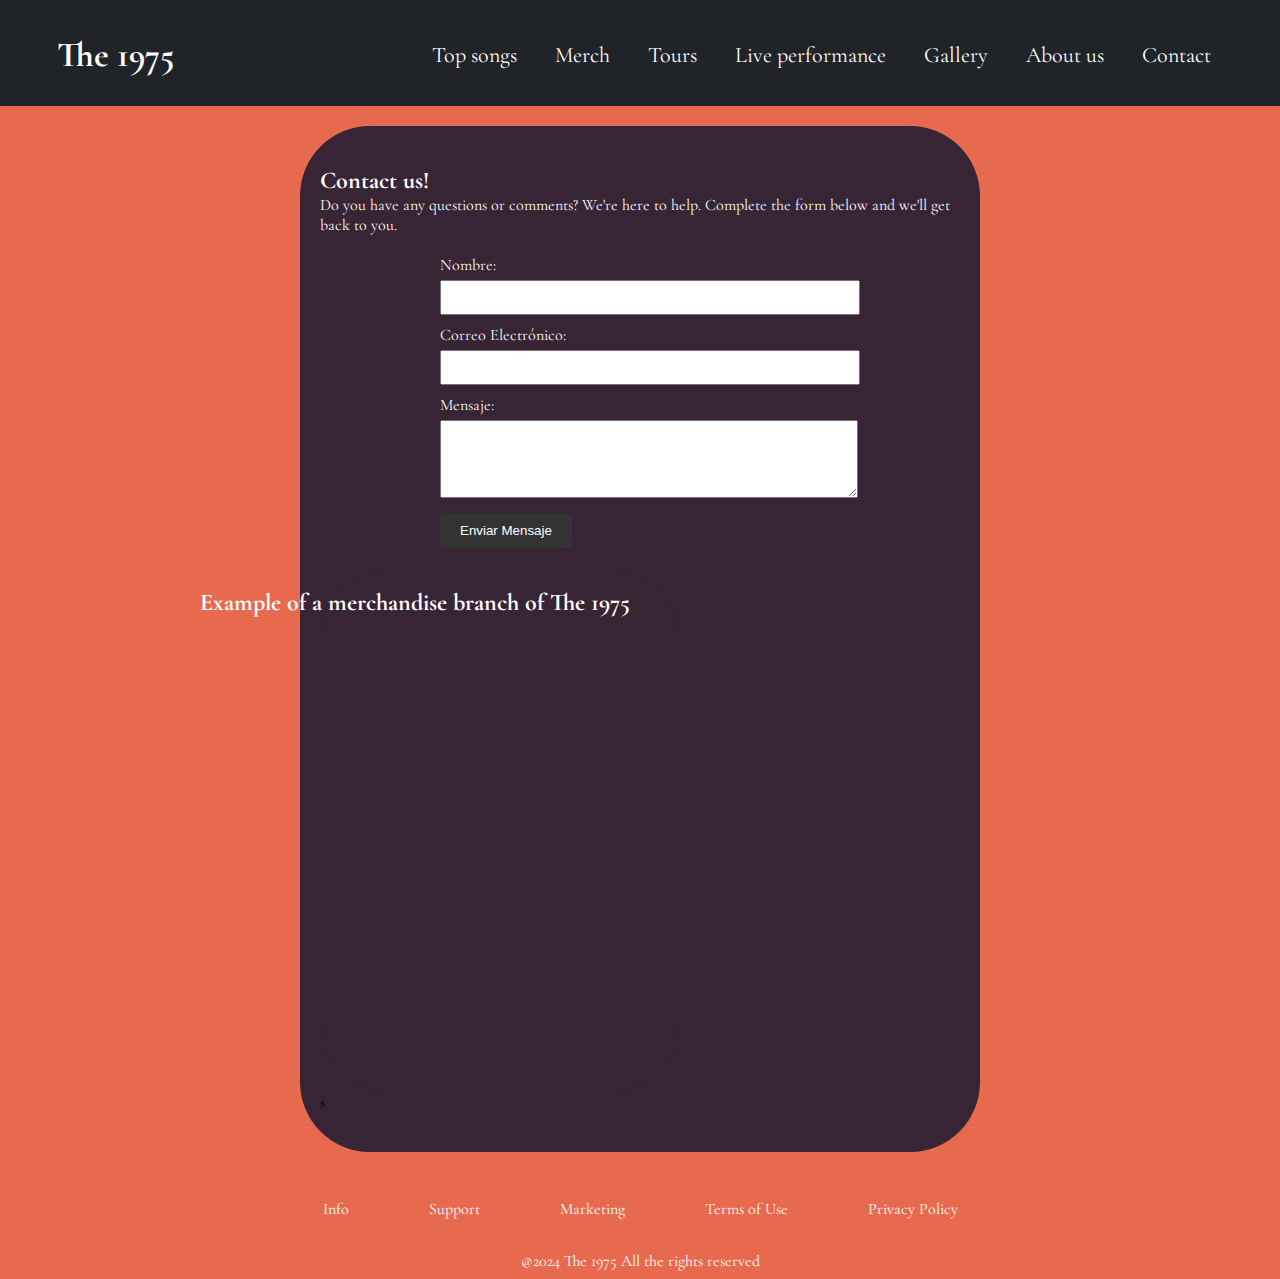
<file: src/main/resources/static/contact.html>
<!DOCTYPE html>

<html>
    <head>
        <title>The 1975</title>
        <meta charset="UTF-8">
        <meta name="viewport" content="width=device-width, initial-scale=1.0">
        <link href="css/menu.css" rel="stylesheet" type="text/css"/>
        <link href="css/contact.css" rel="stylesheet" type="text/css"/>
        <!-- Fonts importadas desde google fonts -->
        <link rel="preconnect" href="https://fonts.googleapis.com">
        <link rel="preconnect" href="https://fonts.gstatic.com" crossorigin>
        <link href="https://fonts.googleapis.com/css2?family=Cormorant+Garamond:ital,wght@0,300;0,400;1,300&family=Honk&display=swap" rel="stylesheet">

    </head>
    <body>
        <header class="header">
            <nav class="nav">
                <ul class="nav-menu">
                    <li class="nav-menu-item"><a href="index.html" class="logo nav-link">The 1975</a></li>
                    <li class="nav-menu-item"><a class="nav-menu-link nav-link" href="topSongs.html">Top songs</a></li>
                    <li class="nav-menu-item"><a class="nav-menu-link nav-link" href="merch.html">Merch</a></li>
                    <li class="nav-menu-item"><a class="nav-menu-link nav-link" href="tours.html">Tours</a></li>
                    <li class="nav-menu-item"><a class="nav-menu-link nav-link" href="livePerfomance.html">Live performance</a></li>
                    <li class="nav-menu-item"><a class="nav-menu-link nav-link" href="gallery.html">Gallery</a> </li>
                    <li class="nav-menu-item"><a class="nav-menu-link nav-link" href="aboutUs.html">About us</a> </li>
                    <li class="nav-menu-item"><a class="nav-menu-link nav-link" href="contact.html">Contact</a> </li>
                </ul>
            </nav>
        </header>


        <br/>

        <div class="container">
            <article>

                <div class="">
                    <section class="main-content">
                        <h2 class="p">Contact us!</h2>
                        <p class="p">Do you have any questions or comments? We're here to help. Complete the form below and we'll get back to you.</p>

                        <form action="#" method="post" class="contact-form">
                            <label style="color: white" for="name">Nombre:</label>
                            <input type="text" id="name" name="name" required>

                            <label style="color: white" for="email">Correo Electrónico:</label>
                            <input type="email" id="email" name="email" required>

                            <label style="color: white" for="message">Mensaje:</label>
                            <textarea id="message" name="message" rows="4" required></textarea>

                            <button type="submit">Enviar Mensaje</button>
                        </form>
                        
                         <div >
                <article>
                    <header>
                        <h2 style="align-items: center; color: white; justify-content: center;">Example of a merchandise branch of The 1975</h2> 
                        <iframe src="https://www.google.com/maps/embed?pb=!1m18!1m12!1m3!1d15720.117361307779!2d-84.15125594050889!3d9.931514428965022!2m3!1f0!2f0!3f0!3m2!1i1024!2i768!4f13.1!3m3!1m2!1s0x8fa0fb698e1ba15b%3A0x781267d196d66afc!2sMultiplaza%20Escaz%C3%BA!5e0!3m2!1ses-419!2scr!4v1707154644278!5m2!1ses-419!2scr" width="600" height="450" style="border:0;" allowfullscreen="" loading="lazy" referrerpolicy="no-referrer-when-downgrade"></iframe>
                    </header>
                </article>s
            </div>
                    </section>
                </div>

            </article>
    </body>
    <footer>
        <ul class="other-links">
            <li class="footer-list-links"><a href="index.html">Info</a></li>
            <li class="footer-list-links"><a href="index.html">Support</a></li>
            <li class="footer-list-links"><a href="index.html">Marketing</a></li>
            <li class="footer-list-links"><a href="index.html">Terms of Use</a></li>
            <li class="footer-list-links"><a href="index.html">Privacy Policy</a></li>
        </ul>
        @2024 The 1975 All the rights reserved
    </footer>
</html>
</file>
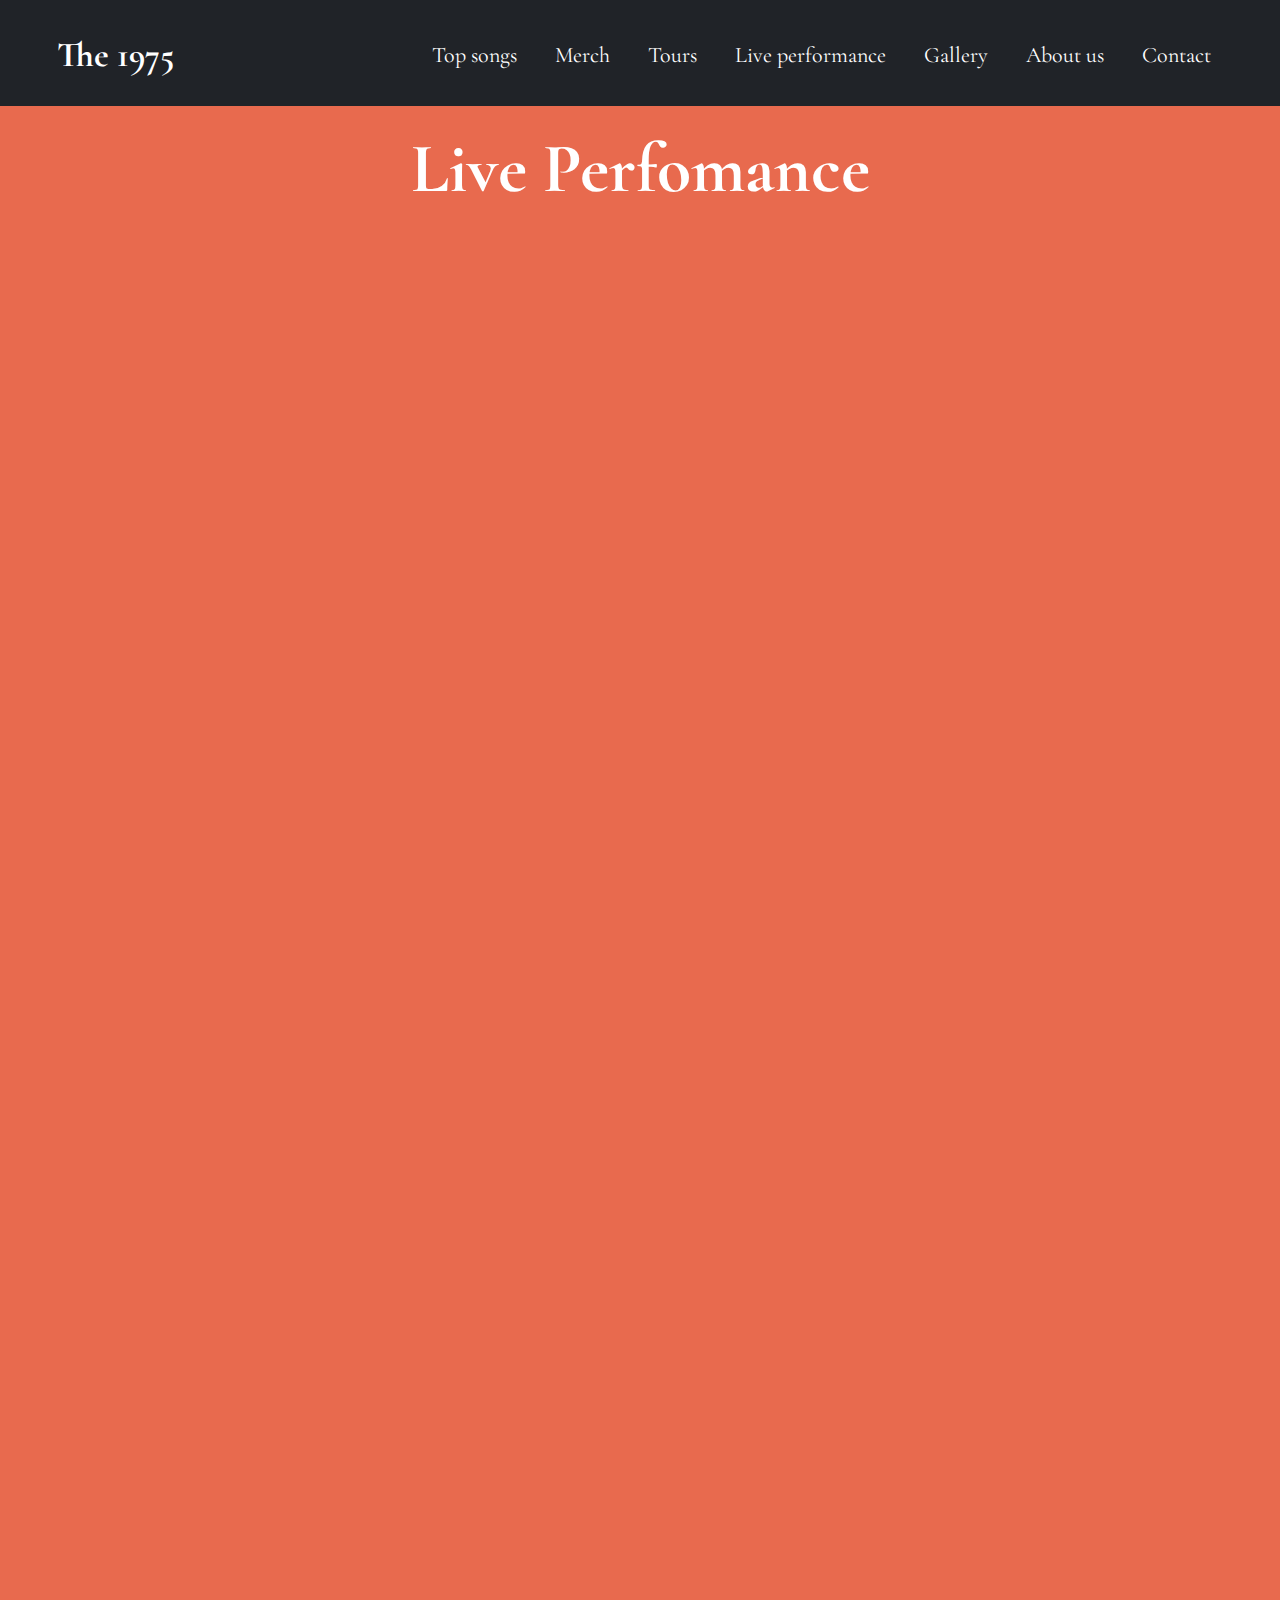
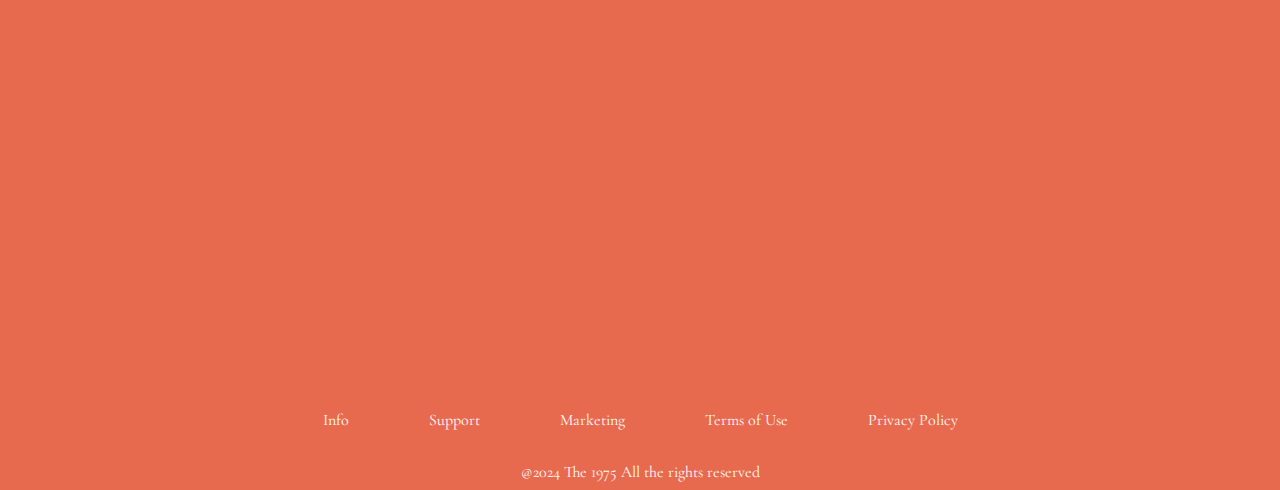
<file: src/main/resources/static/livePerfomance.html>
<!DOCTYPE html>

<html>
    <head>
        <title>The 1975</title>
        <meta charset="UTF-8">
        <meta name="viewport" content="width=device-width, initial-scale=1.0">
        <link href="css/menu.css" rel="stylesheet" type="text/css"/>
        <link href="css/livePerfomance.css" rel="stylesheet" type="text/css"/>
        <!-- Fonts importadas desde google fonts -->
        <link rel="preconnect" href="https://fonts.googleapis.com">
        <link rel="preconnect" href="https://fonts.gstatic.com" crossorigin>
        <link href="https://fonts.googleapis.com/css2?family=Cormorant+Garamond:ital,wght@0,300;0,400;1,300&family=Honk&display=swap" rel="stylesheet">

    </head>
    <body>
        <header class="header">
            <nav class="nav">
                <ul class="nav-menu">
                    <li class="nav-menu-item"><a href="index.html" class="logo nav-link">The 1975</a></li>
                    <li class="nav-menu-item"><a class="nav-menu-link nav-link" href="topSongs.html">Top songs</a></li>
                    <li class="nav-menu-item"><a class="nav-menu-link nav-link" href="merch.html">Merch</a></li>
                    <li class="nav-menu-item"><a class="nav-menu-link nav-link" href="tours.html">Tours</a></li>
                    <li class="nav-menu-item"><a class="nav-menu-link nav-link" href="livePerfomance.html">Live performance</a></li>
                    <li class="nav-menu-item"><a class="nav-menu-link nav-link" href="gallery.html">Gallery</a> </li>
                    <li class="nav-menu-item"><a class="nav-menu-link nav-link" href="aboutUs.html">About us</a> </li>
                    <li class="nav-menu-item"><a class="nav-menu-link nav-link" href="contact.html">Contact</a> </li>
                </ul>
            </nav>
        </header>
        <h1 class="videos-title">Live Perfomance</h1>
        <div class="videos">
            <iframe width="560" height="315" src="https://www.youtube.com/embed/5kiY87XLahk?si=ZzP-H9jL2p2xLNqQ" title="YouTube video player" frameborder="0" allow="accelerometer; autoplay; clipboard-write; encrypted-media; gyroscope; picture-in-picture; web-share" allowfullscreen></iframe>
            <iframe width="560" height="315" src="https://www.youtube.com/embed/V8N1J3-6QNg?si=FNnKv5YxmZ6Uz89z" title="YouTube video player" frameborder="0" allow="accelerometer; autoplay; clipboard-write; encrypted-media; gyroscope; picture-in-picture; web-share" allowfullscreen></iframe>
            <iframe width="560" height="315" src="https://www.youtube.com/embed/epjQAHfTXfo?si=4B2dz6pX1_qZSNy_" title="YouTube video player" frameborder="0" allow="accelerometer; autoplay; clipboard-write; encrypted-media; gyroscope; picture-in-picture; web-share" allowfullscreen></iframe>
            <iframe width="560" height="315" src="https://www.youtube.com/embed/D2Tjr9ux8Wk?si=O5kMnJogY1aW66Py" title="YouTube video player" frameborder="0" allow="accelerometer; autoplay; clipboard-write; encrypted-media; gyroscope; picture-in-picture; web-share" allowfullscreen></iframe>
           <iframe width="560" height="315" src="https://www.youtube.com/embed/y07YoSvXH3g?si=YT9Wv4geZbMk75Cr" title="YouTube video player" frameborder="0" allow="accelerometer; autoplay; clipboard-write; encrypted-media; gyroscope; picture-in-picture; web-share" allowfullscreen></iframe>
            <iframe width="560" height="315" src="https://www.youtube.com/embed/Ge_Y-ep_FSY?si=KRp-N_7EHhBul_be" title="YouTube video player" frameborder="0" allow="accelerometer; autoplay; clipboard-write; encrypted-media; gyroscope; picture-in-picture; web-share" allowfullscreen></iframe>
            <iframe width="560" height="315" src="https://www.youtube.com/embed/28Lj4qt3lCc?si=xp1LKIqw5Y8yx-tg" title="YouTube video player" frameborder="0" allow="accelerometer; autoplay; clipboard-write; encrypted-media; gyroscope; picture-in-picture; web-share" allowfullscreen></iframe>
            <iframe width="560" height="315" src="https://www.youtube.com/embed/qu2QXKDNoWs?si=vY2Ya15PhcsqwUvv" title="YouTube video player" frameborder="0" allow="accelerometer; autoplay; clipboard-write; encrypted-media; gyroscope; picture-in-picture; web-share" allowfullscreen></iframe>
            <iframe width="560" height="315" src="https://www.youtube.com/embed/yf5lwkOnYFk?si=PawfwmTsB_0clpPr" title="YouTube video player" frameborder="0" allow="accelerometer; autoplay; clipboard-write; encrypted-media; gyroscope; picture-in-picture; web-share" allowfullscreen></iframe>
        </div>
    </body>
    <footer>
        <ul class="other-links">
            <li class="footer-list-links"><a href="index.html">Info</a></li>
            <li class="footer-list-links"><a href="index.html">Support</a></li>
            <li class="footer-list-links"><a href="index.html">Marketing</a></li>
            <li class="footer-list-links"><a href="index.html">Terms of Use</a></li>
            <li class="footer-list-links"><a href="index.html">Privacy Policy</a></li>
        </ul>
        @2024 The 1975 All the rights reserved
    </footer>
</html>
</file>
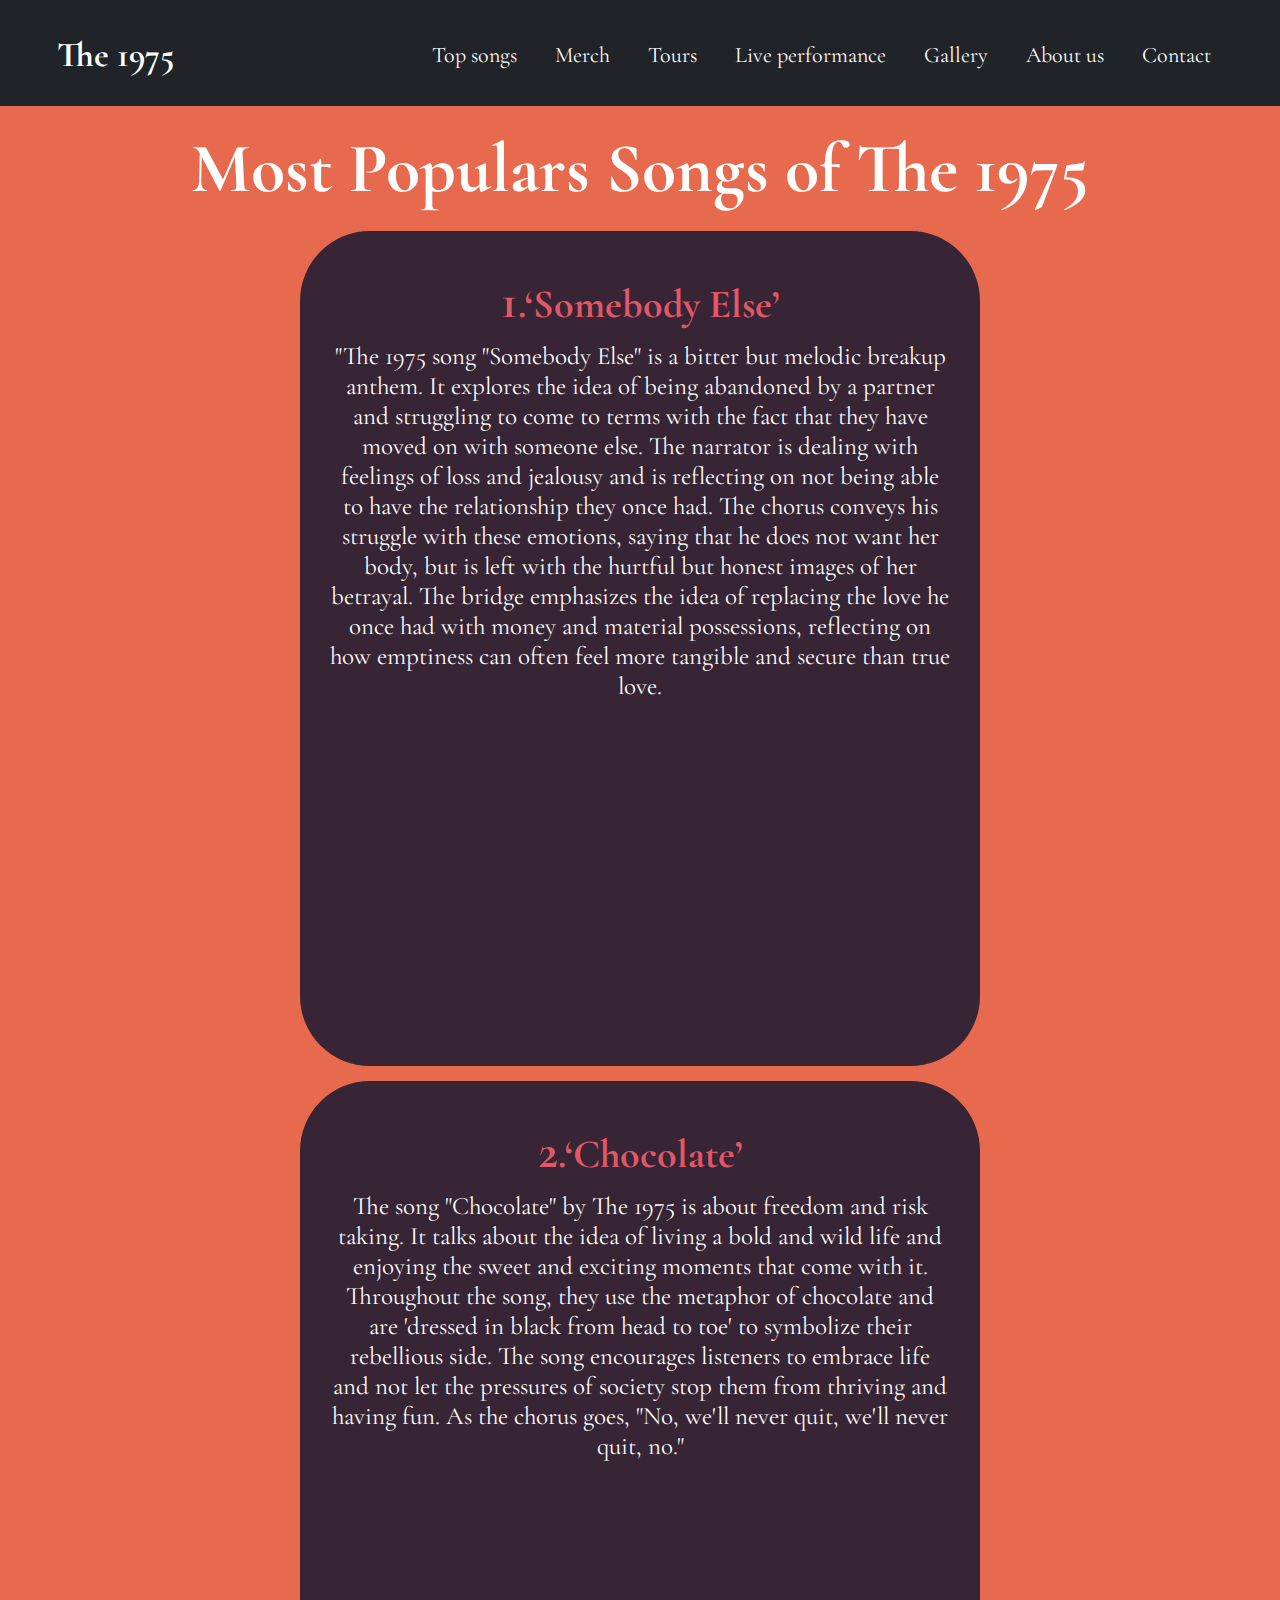
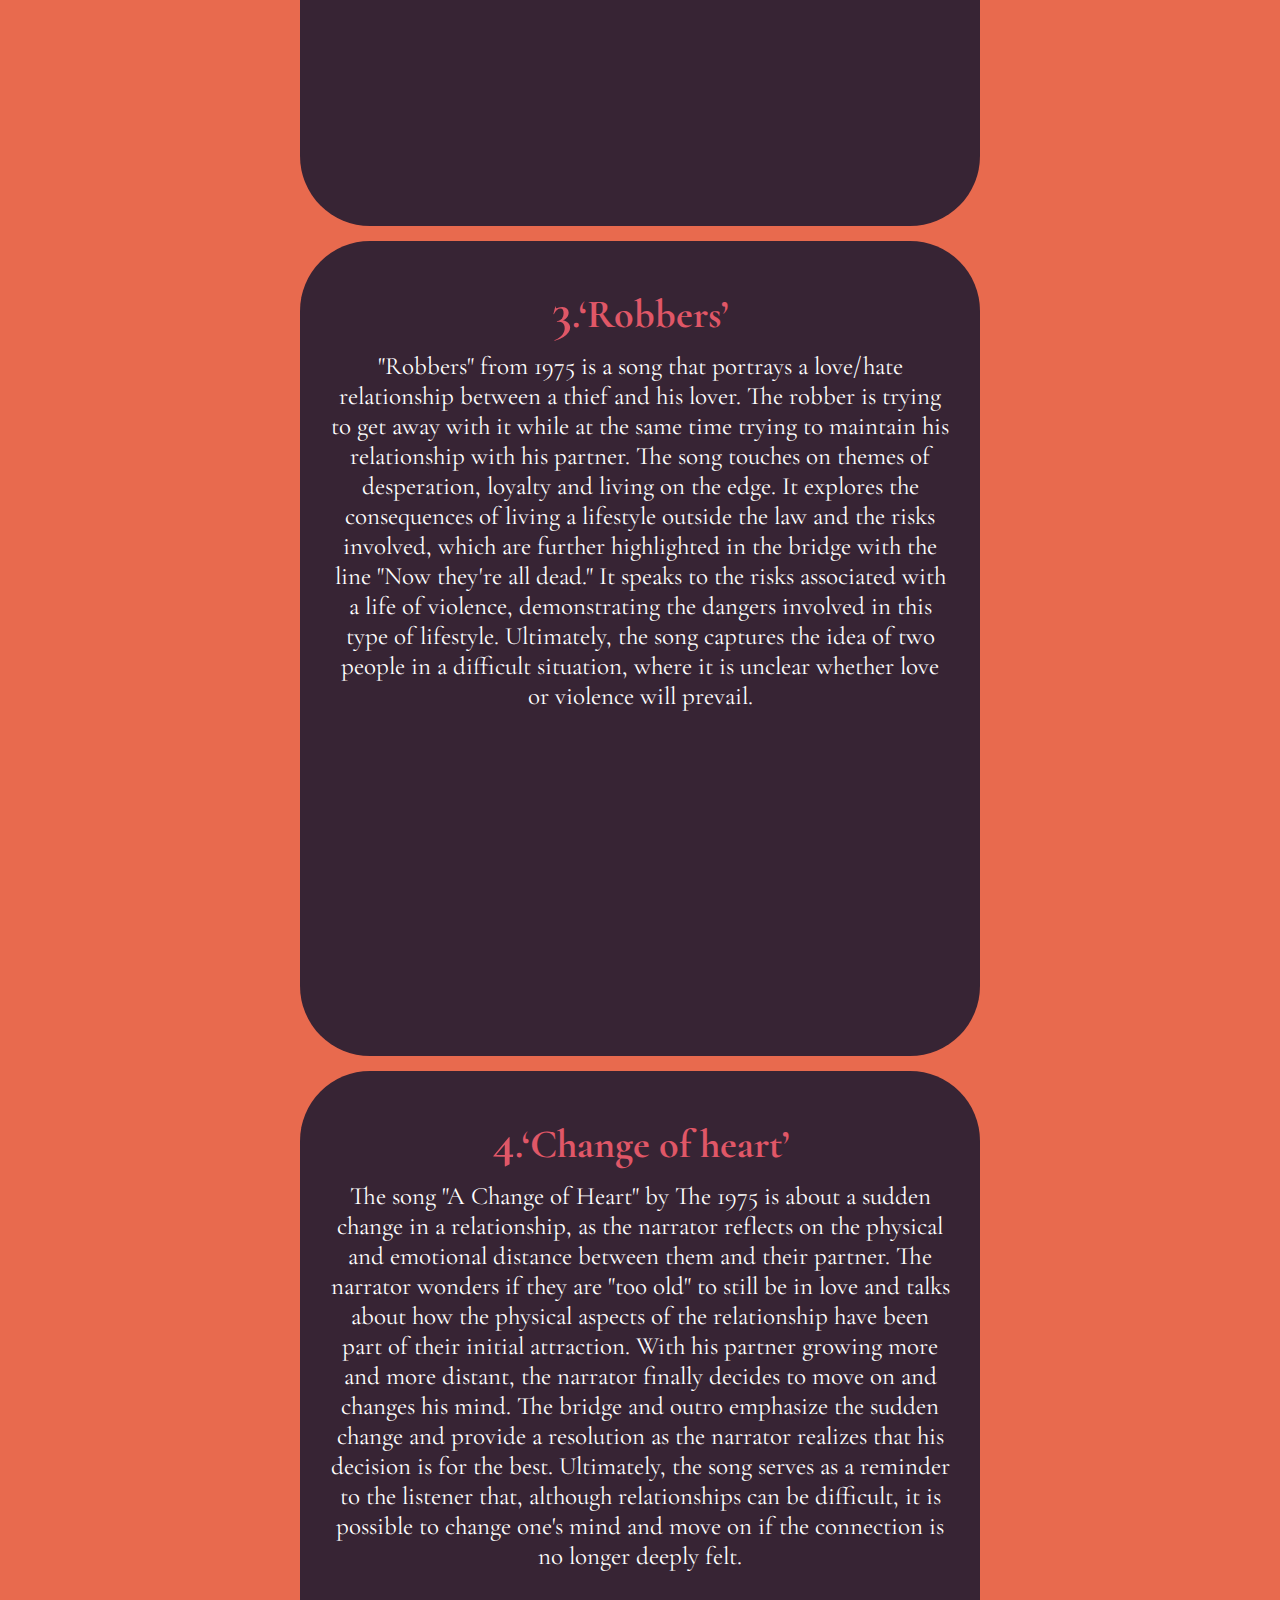
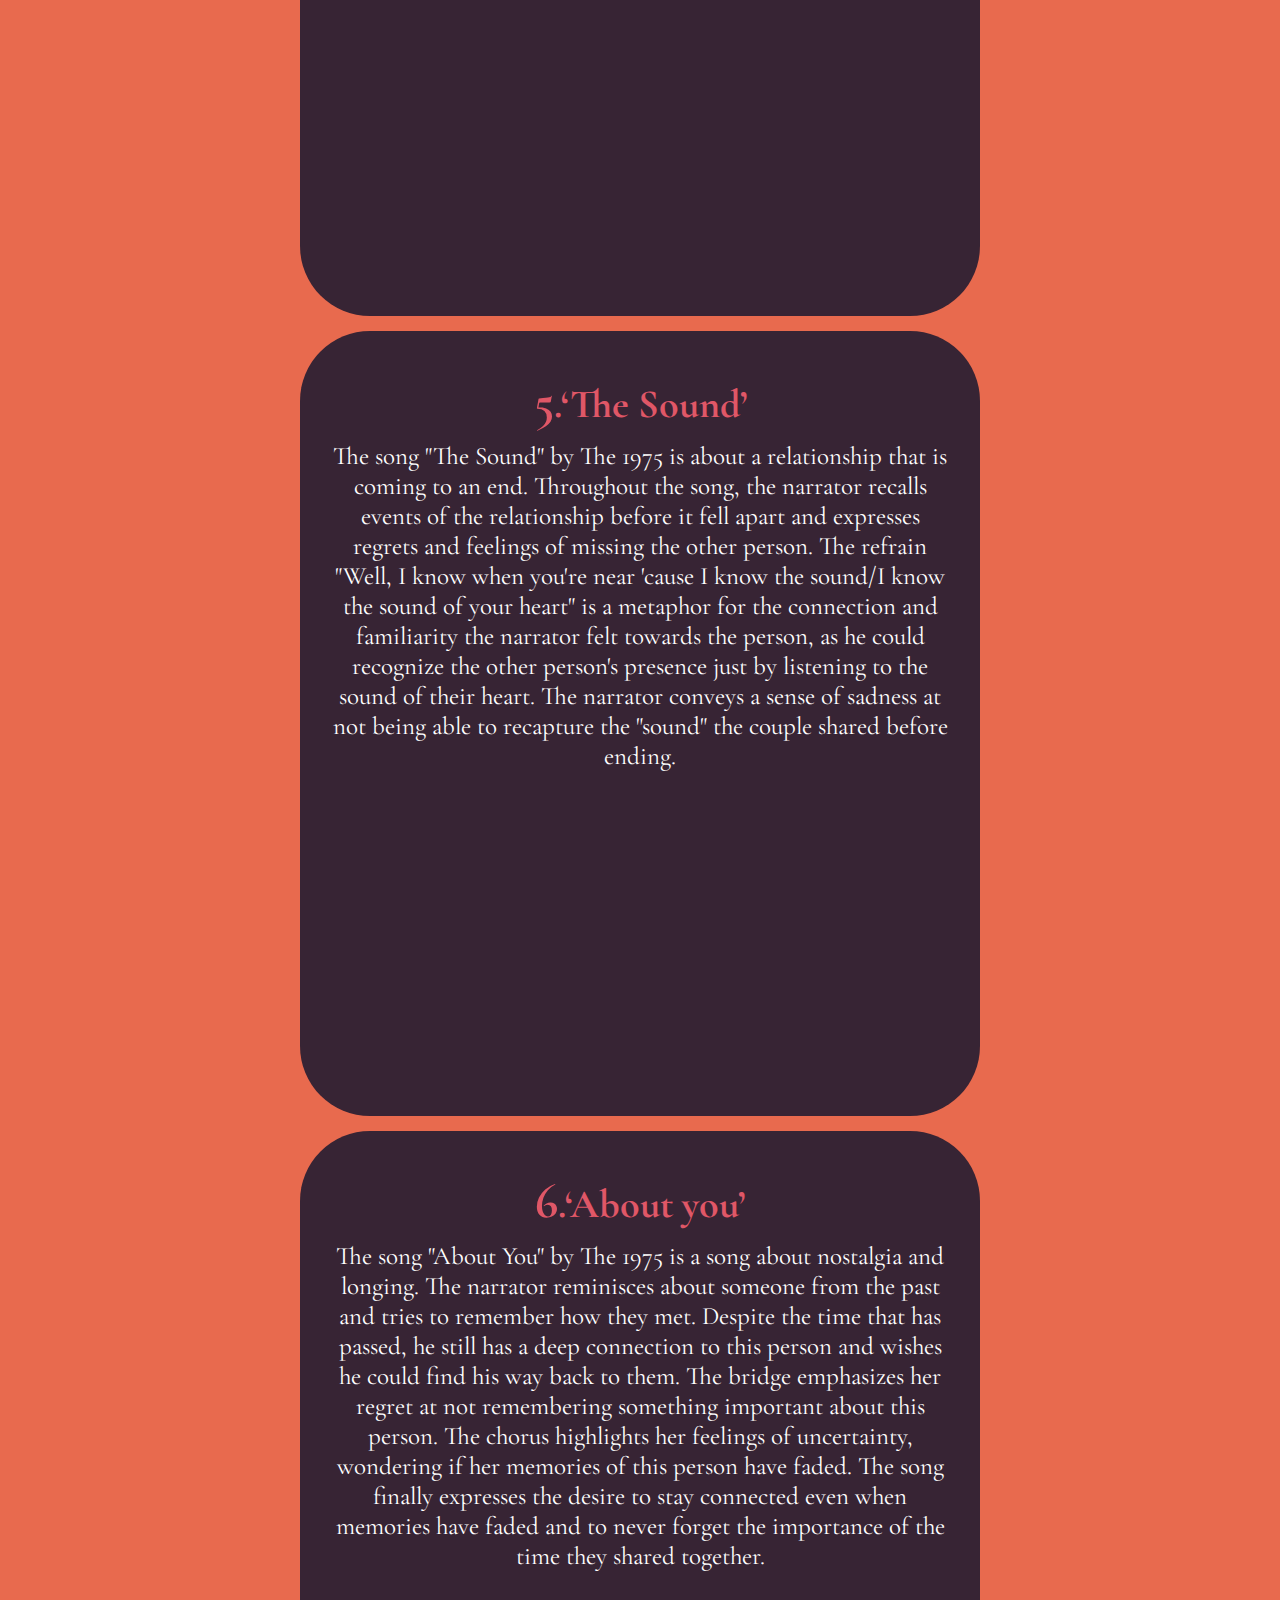
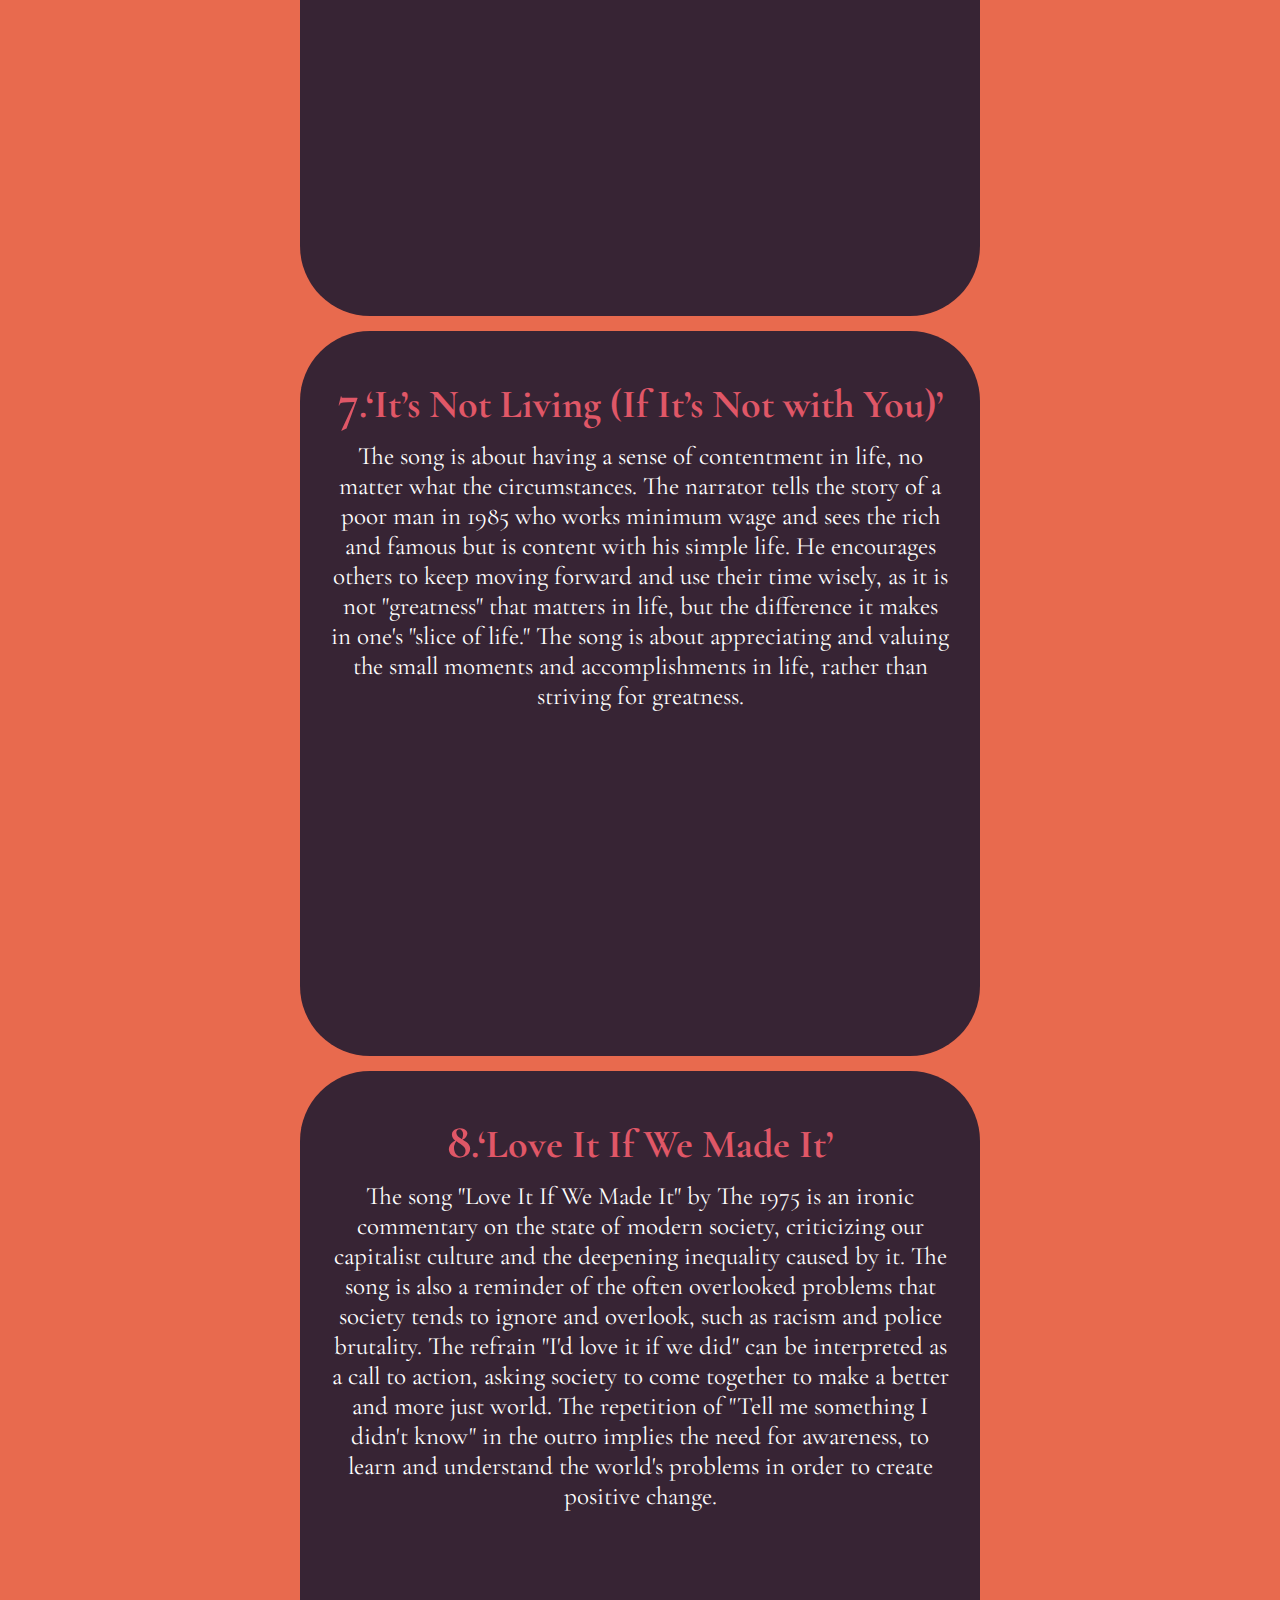
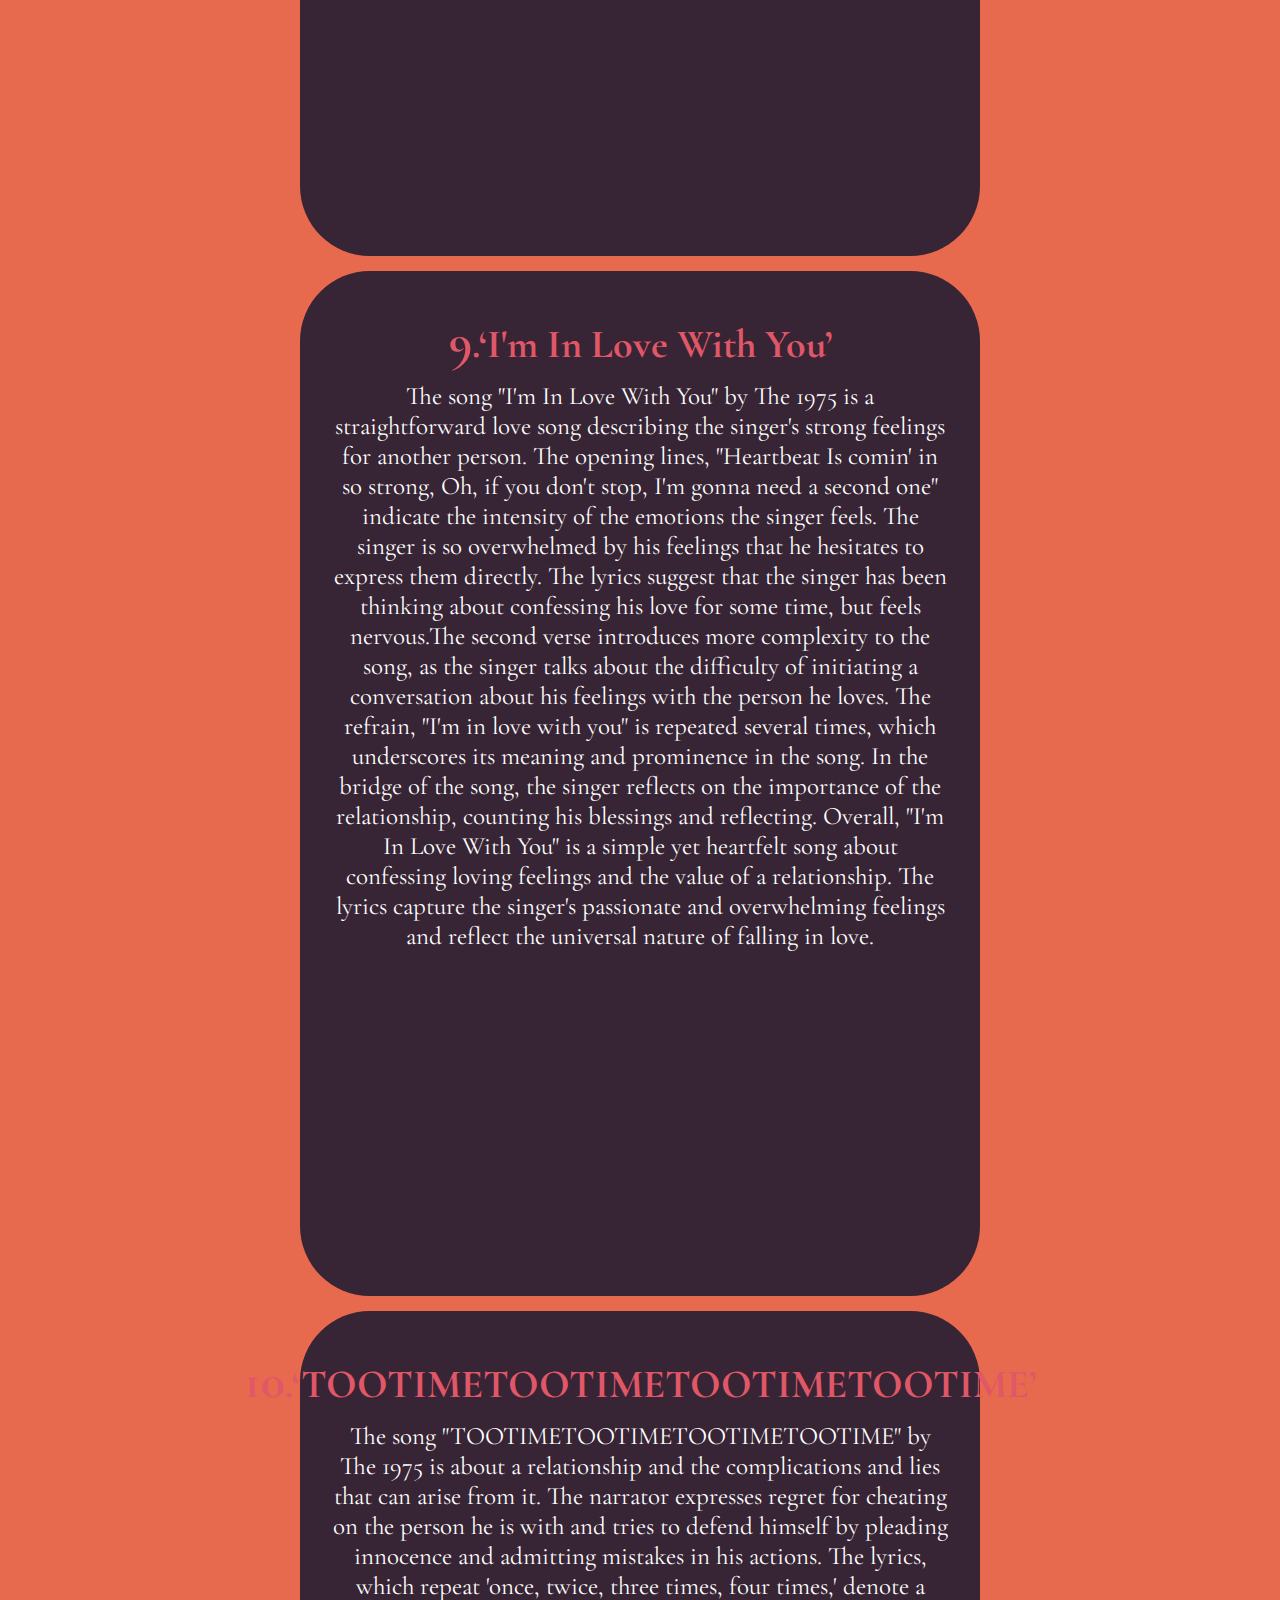
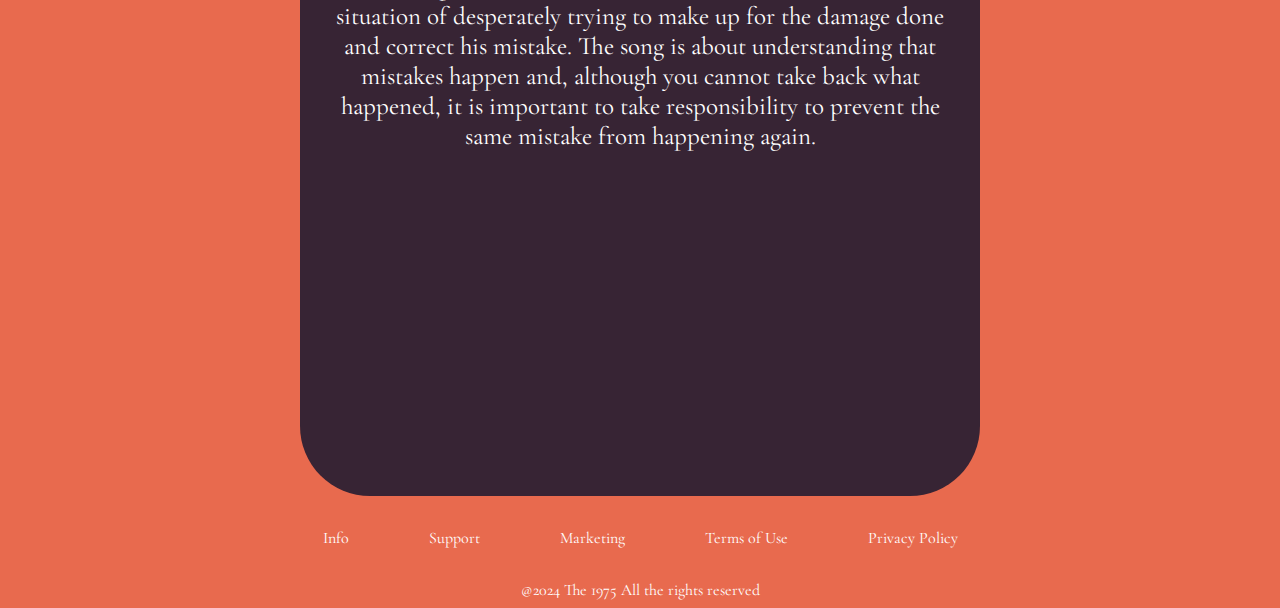
<file: src/main/resources/static/topSongs.html>
<!DOCTYPE html>

<html>
    <head>
        <title>The 1975</title>
        <meta charset="UTF-8">
        <meta name="viewport" content="width=device-width, initial-scale=1.0">
        <link href="css/menu.css" rel="stylesheet" type="text/css"/>
        <link href="css/topSongs.css" rel="stylesheet" type="text/css"/>
        <!-- Fonts importadas desde google fonts -->
        <link rel="preconnect" href="https://fonts.googleapis.com">
        <link rel="preconnect" href="https://fonts.gstatic.com" crossorigin>
        <link href="https://fonts.googleapis.com/css2?family=Cormorant+Garamond:ital,wght@0,300;0,400;1,300&family=Honk&display=swap" rel="stylesheet">

    </head>
    <body>
        <header class="header">
            <nav class="nav">
                <ul class="nav-menu">
                    <li class="nav-menu-item"><a href="index.html" class="logo nav-link">The 1975</a></li>
                    <li class="nav-menu-item"><a class="nav-menu-link nav-link" href="topSongs.html">Top songs</a></li>
                    <li class="nav-menu-item"><a class="nav-menu-link nav-link" href="merch.html">Merch</a></li>
                    <li class="nav-menu-item"><a class="nav-menu-link nav-link" href="tours.html">Tours</a></li>
                    <li class="nav-menu-item"><a class="nav-menu-link nav-link" href="livePerfomance.html">Live performance</a></li>
                    <li class="nav-menu-item"><a class="nav-menu-link nav-link" href="gallery.html">Gallery</a> </li>
                    <li class="nav-menu-item"><a class="nav-menu-link nav-link" href="aboutUs.html">About us</a> </li>
                    <li class="nav-menu-item"><a class="nav-menu-link nav-link" href="contact.html">Contact</a> </li>
                </ul>
            </nav>
        </header>


        <h1 class="title">Most Populars Songs of The 1975</h1> 
        <br/>

        <div class="container">
            <article>
                <h3 class="title-songs"><span id="numbers">1</span>.‘Somebody Else’</h3> 
                <div class="text-videos">
                    <p>"The 1975 song "Somebody Else" is a bitter but melodic breakup anthem. It explores the idea of being abandoned by a partner and struggling to come to terms with the fact that they have moved on with someone else. The narrator is dealing with feelings of loss and jealousy and is reflecting on not being able to have the relationship they once had. The chorus conveys his struggle with these emotions, saying that he does not want her body, but is left with the hurtful but honest images of her betrayal. The bridge emphasizes the idea of replacing the love he once had with money and material possessions, reflecting on how emptiness can often feel more tangible and secure than true love.</p>
                </div>
                <iframe class="videos" <iframe width="560" height="315" src="https://www.youtube.com/embed/Bimd2nZirT4?si=Lm1FXmXz8LItBZHB" title="YouTube video player" frameborder="0" allow="accelerometer; autoplay; clipboard-write; encrypted-media; gyroscope; picture-in-picture; web-share" allowfullscreen></iframe>
            </article>
            <article>
                <h3 class="title-songs"><span id="numbers">2</span>.‘Chocolate’</h3> 
                <div class="text-videos">
                    <p>The song "Chocolate" by The 1975 is about freedom and risk taking. It talks about the idea of living a bold and wild life and enjoying the sweet and exciting moments that come with it. Throughout the song, they use the metaphor of chocolate and are 'dressed in black from head to toe' to symbolize their rebellious side. The song encourages listeners to embrace life and not let the pressures of society stop them from thriving and having fun. As the chorus goes, "No, we'll never quit, we'll never quit, no."</p>
                </div>
                <iframe class="videos" width="560" height="315" src="https://www.youtube.com/embed/CHk5SWVO4p8?si=ldjEUPRf0AhcFdlk" title="YouTube video player" frameborder="0" allow="accelerometer; autoplay; clipboard-write; encrypted-media; gyroscope; picture-in-picture; web-share" allowfullscreen></iframe>
            </article>
            <article>
                <h3 class="title-songs"><span id="numbers">3</span>.‘Robbers’</h3> 
                <div class="text-videos">
                    <p>"Robbers" from 1975 is a song that portrays a love/hate relationship between a thief and his lover. The robber is trying to get away with it while at the same time trying to maintain his relationship with his partner. The song touches on themes of desperation, loyalty and living on the edge. It explores the consequences of living a lifestyle outside the law and the risks involved, which are further highlighted in the bridge with the line "Now they're all dead." It speaks to the risks associated with a life of violence, demonstrating the dangers involved in this type of lifestyle. Ultimately, the song captures the idea of two people in a difficult situation, where it is unclear whether love or violence will prevail.</p>
                </div>
                <iframe width="560" height="315" src="https://www.youtube.com/embed/Iyy3YOpxL2k?si=j5AVuzOZZa98UOyM" title="YouTube video player" frameborder="0" allow="accelerometer; autoplay; clipboard-write; encrypted-media; gyroscope; picture-in-picture; web-share" allowfullscreen></iframe>
            </article>
            <article>
                <h3 class="title-songs"><span id="numbers">4</span>.‘Change of heart’</h3> 
                <div class="text-videos">
                    <p>The song "A Change of Heart" by The 1975 is about a sudden change in a relationship, as the narrator reflects on the physical and emotional distance between them and their partner. The narrator wonders if they are "too old" to still be in love and talks about how the physical aspects of the relationship have been part of their initial attraction. With his partner growing more and more distant, the narrator finally decides to move on and changes his mind. The bridge and outro emphasize the sudden change and provide a resolution as the narrator realizes that his decision is for the best. Ultimately, the song serves as a reminder to the listener that, although relationships can be difficult, it is possible to change one's mind and move on if the connection is no longer deeply felt.</p>
                </div>
                <iframe width="560" height="315" src="https://www.youtube.com/embed/trbwqF0d7NA?si=orBj_4q7Zj_t2zZ_" title="YouTube video player" frameborder="0" allow="accelerometer; autoplay; clipboard-write; encrypted-media; gyroscope; picture-in-picture; web-share" allowfullscreen></iframe>
            </article>
            <article>
                <h3 class="title-songs"><span id="numbers">5</span>.‘The Sound’</h3> 
                <div class="text-videos">
                    <p>The song "The Sound" by The 1975 is about a relationship that is coming to an end. Throughout the song, the narrator recalls events of the relationship before it fell apart and expresses regrets and feelings of missing the other person. The refrain "Well, I know when you're near 'cause I know the sound/I know the sound of your heart" is a metaphor for the connection and familiarity the narrator felt towards the person, as he could recognize the other person's presence just by listening to the sound of their heart. The narrator conveys a sense of sadness at not being able to recapture the "sound" the couple shared before ending.</p>
                </div>
                <iframe width="560" height="315" src="https://www.youtube.com/embed/FSnAllHtG70?si=epclWDDeIPYeF6vc" title="YouTube video player" frameborder="0" allow="accelerometer; autoplay; clipboard-write; encrypted-media; gyroscope; picture-in-picture; web-share" allowfullscreen></iframe>
            </article>
            <article>
                <h3 class="title-songs"><span id="numbers">6</span>.‘About you’</h3> 
                <div class="text-videos">
                    <p>The song "About You" by The 1975 is a song about nostalgia and longing. The narrator reminisces about someone from the past and tries to remember how they met. Despite the time that has passed, he still has a deep connection to this person and wishes he could find his way back to them. The bridge emphasizes her regret at not remembering something important about this person. The chorus highlights her feelings of uncertainty, wondering if her memories of this person have faded. The song finally expresses the desire to stay connected even when memories have faded and to never forget the importance of the time they shared together.</p>
                </div>
                <iframe width="560" height="315" src="https://www.youtube.com/embed/tGv7CUutzqU?si=IMMgsoHyhfmDSltv" title="YouTube video player" frameborder="0" allow="accelerometer; autoplay; clipboard-write; encrypted-media; gyroscope; picture-in-picture; web-share" allowfullscreen></iframe>
            </article>
            <article>
                <h3 class="title-songs"><span id="numbers">7</span>.‘It’s Not Living (If It’s Not with You)’</h3> 
                <div class="text-videos">
                    <p>The song is about having a sense of contentment in life, no matter what the circumstances. The narrator tells the story of a poor man in 1985 who works minimum wage and sees the rich and famous but is content with his simple life. He encourages others to keep moving forward and use their time wisely, as it is not "greatness" that matters in life, but the difference it makes in one's "slice of life." The song is about appreciating and valuing the small moments and accomplishments in life, rather than striving for greatness.</p>
                </div>
                <iframe width="560" height="315" src="https://www.youtube.com/embed/FzfKn-hlZwo?si=yORHamfggMDAZrIb" title="YouTube video player" frameborder="0" allow="accelerometer; autoplay; clipboard-write; encrypted-media; gyroscope; picture-in-picture; web-share" allowfullscreen></iframe>
            </article>
            <article>
                <h3 class="title-songs"><span id="numbers">8</span>.‘Love It If We Made It’</h3> 
                <div class="text-videos">
                    <p>The song "Love It If We Made It" by The 1975 is an ironic commentary on the state of modern society, criticizing our capitalist culture and the deepening inequality caused by it. The song is also a reminder of the often overlooked problems that society tends to ignore and overlook, such as racism and police brutality. The refrain "I'd love it if we did" can be interpreted as a call to action, asking society to come together to make a better and more just world. The repetition of "Tell me something I didn't know" in the outro implies the need for awareness, to learn and understand the world's problems in order to create positive change.</p>
                </div>
                <iframe width="560" height="315" src="https://www.youtube.com/embed/1Wl1B7DPegc?si=BkHz914zyqk61fz0" title="YouTube video player" frameborder="0" allow="accelerometer; autoplay; clipboard-write; encrypted-media; gyroscope; picture-in-picture; web-share" allowfullscreen></iframe>
            </article>
            <article>
                <h3 class="title-songs"><span id="numbers">9</span>.‘I'm In Love With You’</h3> 
                <div class="text-videos">
                    <p>The song "I'm In Love With You" by The 1975 is a straightforward love song describing the singer's strong feelings for another person. The opening lines, "Heartbeat Is comin' in so strong, Oh, if you don't stop, I'm gonna need a second one" indicate the intensity of the emotions the singer feels. The singer is so overwhelmed by his feelings that he hesitates to express them directly. The lyrics suggest that the singer has been thinking about confessing his love for some time, but feels nervous.The second verse introduces more complexity to the song, as the singer talks about the difficulty of initiating a conversation about his feelings with the person he loves. The refrain, "I'm in love with you" is repeated several times, which underscores its meaning and prominence in the song. In the bridge of the song, the singer reflects on the importance of the relationship, counting his blessings and reflecting. Overall, "I'm In Love With You" is a simple yet heartfelt song about confessing loving feelings and the value of a relationship. The lyrics capture the singer's passionate and overwhelming feelings and reflect the universal nature of falling in love.</p>
                </div>
                <iframe width="560" height="315" src="https://www.youtube.com/embed/UVzVUDXoi0Y?si=J7ls0SrtEFYNzDkY" title="YouTube video player" frameborder="0" allow="accelerometer; autoplay; clipboard-write; encrypted-media; gyroscope; picture-in-picture; web-share" allowfullscreen></iframe>
            </article>
            <article>
                <h3 class="title-songs"><span id="numbers">10</span>.‘TOOTIMETOOTIMETOOTIMETOOTIME’</h3> 
                <div class="text-videos">
                    <p>The song "TOOTIMETOOTIMETOOTIMETOOTIME" by The 1975 is about a relationship and the complications and lies that can arise from it. The narrator expresses regret for cheating on the person he is with and tries to defend himself by pleading innocence and admitting mistakes in his actions. The lyrics, which repeat 'once, twice, three times, four times,' denote a situation of desperately trying to make up for the damage done and correct his mistake. The song is about understanding that mistakes happen and, although you cannot take back what happened, it is important to take responsibility to prevent the same mistake from happening again.</p>
                </div>
                <iframe width="560" height="315" src="https://www.youtube.com/embed/4fxPQUKfim4?si=gQYW3kaJXfFOPexG" title="YouTube video player" frameborder="0" allow="accelerometer; autoplay; clipboard-write; encrypted-media; gyroscope; picture-in-picture; web-share" allowfullscreen></iframe>
            </article>
        </div>



    </body>
    
    <footer>
        <ul class="other-links">
            <li class="footer-list-links"><a href="index.html">Info</a></li>
            <li class="footer-list-links"><a href="index.html">Support</a></li>
            <li class="footer-list-links"><a href="index.html">Marketing</a></li>
            <li class="footer-list-links"><a href="index.html">Terms of Use</a></li>
            <li class="footer-list-links"><a href="index.html">Privacy Policy</a></li>
        </ul>
        @2024 The 1975 All the rights reserved
    </footer>
</html>
</file>
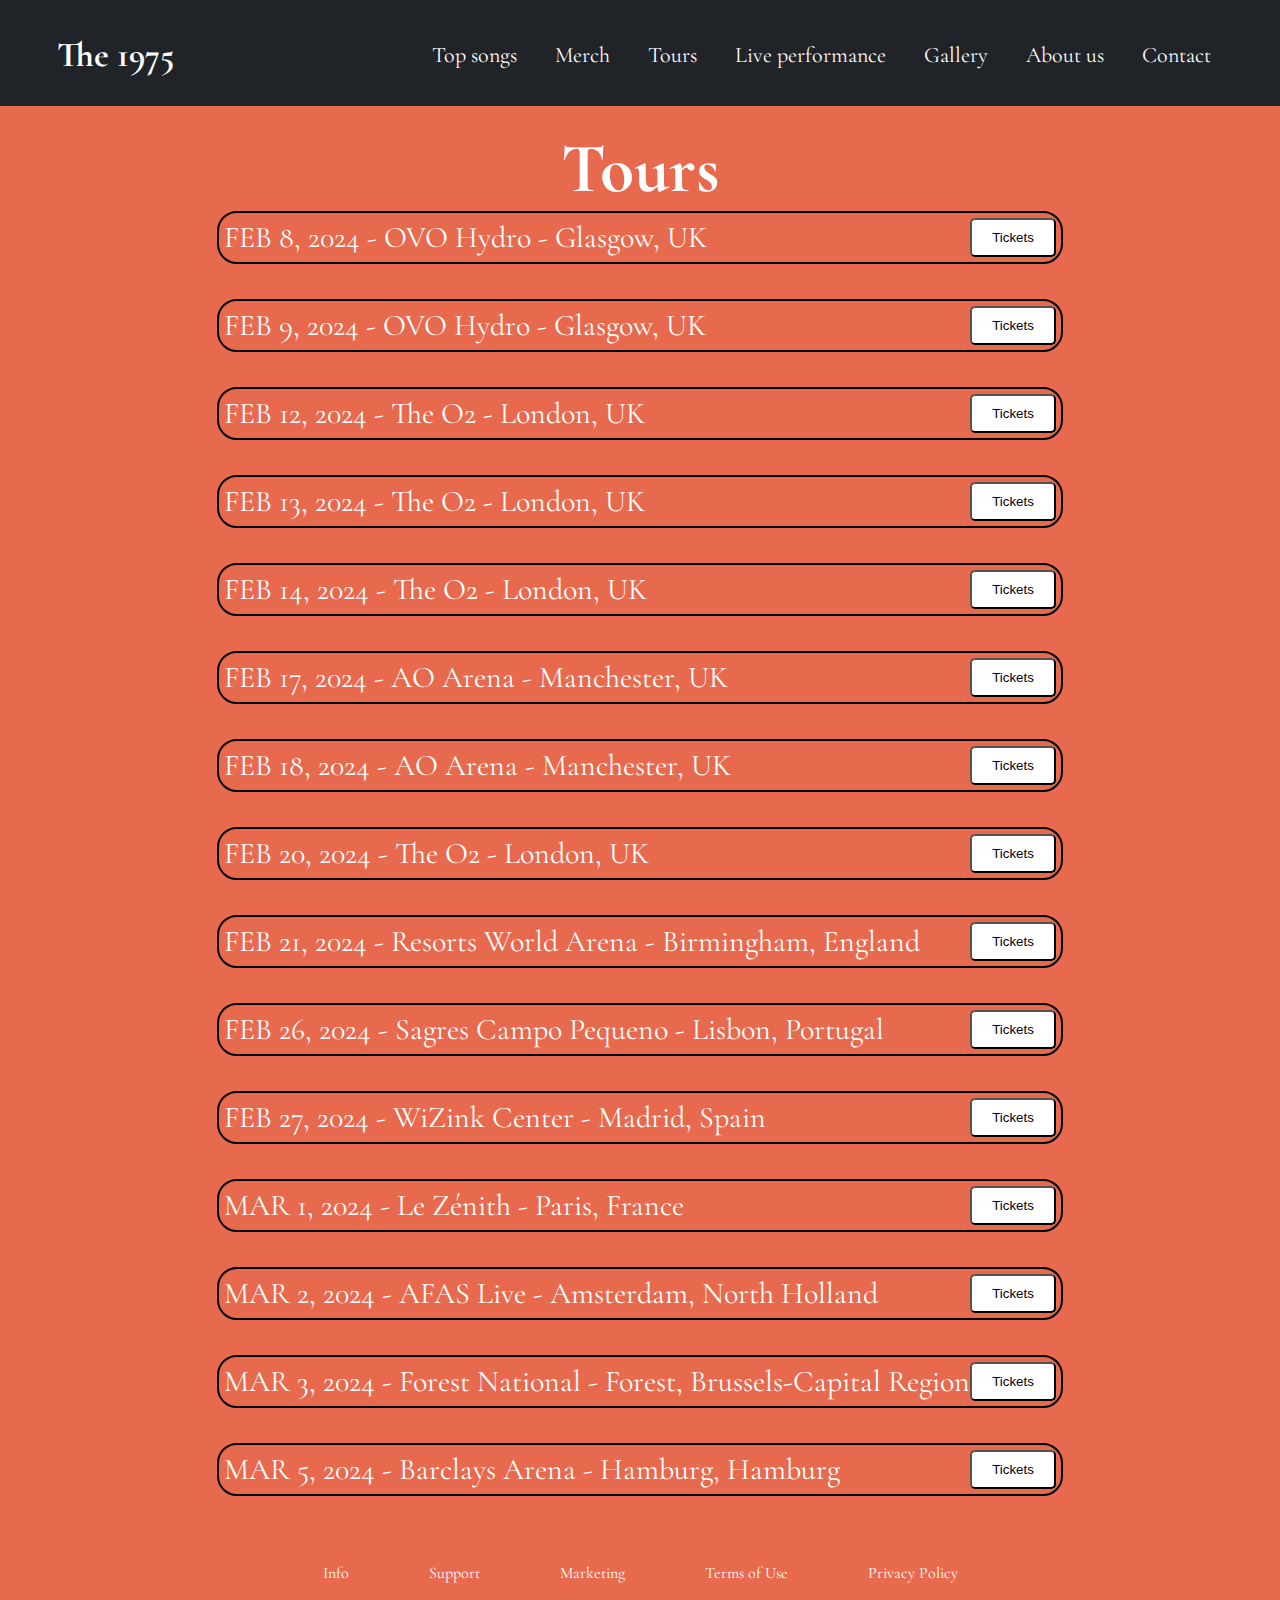
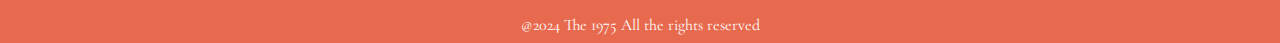
<file: src/main/resources/static/tours.html>
<!DOCTYPE html>

<html>
    <head>
        <title>The 1975</title>
        <meta charset="UTF-8">
        <meta name="viewport" content="width=device-width, initial-scale=1.0">
        <link href="css/menu.css" rel="stylesheet" type="text/css"/>
        <link href="css/tours.css" rel="stylesheet" type="text/css"/>
        <!-- Fonts importadas desde google fonts -->
        <link rel="preconnect" href="https://fonts.googleapis.com">
        <link rel="preconnect" href="https://fonts.gstatic.com" crossorigin>
        <link href="https://fonts.googleapis.com/css2?family=Cormorant+Garamond:ital,wght@0,300;0,400;1,300&family=Honk&display=swap" rel="stylesheet">

    </head>
    <body>
        <header class="header">
            <nav class="nav">
                <ul class="nav-menu">
                    <li class="nav-menu-item"><a href="index.html" class="logo nav-link">The 1975</a></li>
                    <li class="nav-menu-item"><a class="nav-menu-link nav-link" href="topSongs.html">Top songs</a></li>
                    <li class="nav-menu-item"><a class="nav-menu-link nav-link" href="merch.html">Merch</a></li>
                    <li class="nav-menu-item"><a class="nav-menu-link nav-link" href="tours.html">Tours</a></li>
                    <li class="nav-menu-item"><a class="nav-menu-link nav-link" href="livePerfomance.html">Live performance</a></li>
                    <li class="nav-menu-item"><a class="nav-menu-link nav-link" href="gallery.html">Gallery</a> </li>
                    <li class="nav-menu-item"><a class="nav-menu-link nav-link" href="aboutUs.html">About us</a> </li>
                    <li class="nav-menu-item"><a class="nav-menu-link nav-link" href="contact.html">Contact</a> </li>
                </ul>
            </nav>
        </header>
        <h1 class="title">Tours</h1> 

        <div class="container">
            <ul class="tour-list">
                <li>
                    <p>FEB 8, 2024 - OVO Hydro - Glasgow, UK</p>
                    <button class="btn">Tickets</button>
                </li>
                <li>
                    <p>FEB 9, 2024 - OVO Hydro - Glasgow, UK</p>
                    <button class="btn">Tickets</button>
                </li>
                <li>
                    <p>FEB 12, 2024 - The O2 - London, UK</p>
                    <button class="btn">Tickets</button>
                </li>
                <li>
                    <p>FEB 13, 2024 - The O2 - London, UK</p>
                    <button class="btn">Tickets</button>
                </li>
                <li>
                    <p>FEB 14, 2024 - The O2 - London, UK</p>
                    <button class="btn">Tickets</button>
                </li>
                <li>
                    <p>FEB 17, 2024 - AO Arena - Manchester, UK</p>
                    <button class="btn">Tickets</button>
                </li>
                <li>
                    <p>FEB 18, 2024 - AO Arena - Manchester, UK</p>
                    <button class="btn">Tickets</button>
                </li>
                <li>
                    <p>FEB 20, 2024 - The O2 - London, UK</p>
                    <button class="btn">Tickets</button>
                </li>
                <li>
                    <p>FEB 21, 2024 - Resorts World Arena - Birmingham, England</p>
                    <button class="btn">Tickets</button>
                </li>
                <li>
                    <p>FEB 26, 2024 - Sagres Campo Pequeno - Lisbon, Portugal</p>
                    <button class="btn">Tickets</button>
                </li>
                <li>
                    <p>FEB 27, 2024 - WiZink Center - Madrid, Spain</p>
                    <button class="btn">Tickets</button>
                </li>
                <li>
                    <p>MAR 1, 2024 - Le Zénith - Paris, France</p>
                    <button class="btn">Tickets</button>
                </li>
                <li>
                    <p>MAR 2, 2024 - AFAS Live - Amsterdam, North Holland</p>
                    <button class="btn">Tickets</button>
                </li>
                <li>
                    <p>MAR 3, 2024 - Forest National - Forest, Brussels-Capital Region</p>
                    <button class="btn">Tickets</button>
                </li>
                <li>
                    <p>MAR 5, 2024 - Barclays Arena - Hamburg, Hamburg</p>
                    <button class="btn">Tickets</button>
                </li>
            </ul>
        </div>



    </body>
    <footer>
        <ul class="other-links">
            <li class="footer-list-links"><a href="index.html">Info</a></li>
            <li class="footer-list-links"><a href="index.html">Support</a></li>
            <li class="footer-list-links"><a href="index.html">Marketing</a></li>
            <li class="footer-list-links"><a href="index.html">Terms of Use</a></li>
            <li class="footer-list-links"><a href="index.html">Privacy Policy</a></li>
        </ul>
        @2024 The 1975 All the rights reserved
    </footer>
</html>
</file>
<file: src/main/resources/static/css/menu.css>
body{
    font-family: Cormorant Garamond;
    background-color: #E86A4E;
}

*{
    padding: 0px;
    margin: 0px;
}

.header{
    background-color: #202328;   
    width: 100%;
}

.title{
    font-size: 70px;
    text-align: center;
    padding-top: 20px;
    color: white;
}

.index-title{
    font-size: 80px;
    text-align: center;
    padding-top: 20px;
    color: #E05767;
}

.nav{
    display: flex;
    width: 100%
}

.nav-link{
    color: white;
    text-decoration: none;
    
}

.logo{
    font-size: 35px;
    font-weight: bold;
    padding: 0 10px;
    line-height: 85px;
    
}

.nav-menu{
    display: flex;
    width: 100%;
    list-style: none;
    justify-content: flex-start;
    align-items: center;
    padding: 8px 50px 3px 40px;
    
}

.nav-menu-item:first-child {
    margin-right: auto
    
}

.nav-menu-item{
    font-size: 22px;
    margin: 5px 7px;
    line-height: 35px;
    width: max-content;
    
}

.nav-menu-link{
    padding: 15px 12px;
    border-radius: 6px;
    
    
}

.nav-menu-link:hover{
    background-color: black;
    transition: 0.7s;
    
}

a:hover {
    color: #ffcc00;
}

footer {
    text-align: center;
    display: flex;
    justify-content: center;
    align-items: center;
    flex-direction: column;
    color: #fff;
    margin-bottom: .5rem;
}

.other-links {
    list-style: none;
    display: flex;
    flex-wrap: wrap;
    max-width: 100%;
    flex-direction: row;
    margin: 2rem 0;
    gap: 5rem;
}

.other-links a {
    text-decoration: none;
    color: #fff;
}


.other-links a:hover {
    color: #ddd;
}

.background-container {
    width: 100%;
    height: 100%;
    position: relative;
    
}

#b {
    background: url("https://atwoodmagazine.com/wp-content/uploads/2022/10/Being-Funny-in-a-Foreign-Language-1975-album-art-1170x780.jpeg");
    min-width: 100%;
    background-repeat: no-repeat;
    background-position: top left;
    background-size: cover;
    height: 100vw;
    filter: brightness(.8);
    background-attachment: fixed;
}


.text{
    font-size: 30px;
    text-align: center;
    justify-content: center;
    padding-top: 100px;
    color: white;
}
</file>
<file: src/main/resources/static/css/contact.css>
p,.p{
    color: white;
    align-content: center;
    justify-content: center;
}

a {
    text-decoration: none;
    color: green;
    transition: color 0.7s;
}

a:hover {
    color: #ffcc00;
}

.main-content {
    padding: 20px;
}

.contact-form {
    max-width: 400px;
    margin: 20px auto;
}

label {
    display: block;
    margin-bottom: 5px;
}

input, textarea {
    width: 100%;
    padding: 8px;
    margin-bottom: 10px;
}

button {
    background-color: #333;
    color: #fff;
    padding: 10px 20px;
    border: none;
    border-radius: 5px;
    cursor: pointer;
    transition: background-color 0.7s;
    
}

button:hover {
    background-color: #555;
}

*{
    padding: 0px;
    margin: 0px;

}

.title{
    font-size: 70px;
    text-align: center;
    padding-top: 20px;
    color: white;
}

.title-songs{
    font-size: 40px;
    text-align: center;
    padding-top: 20px;
    color: #E05767;


}


.text-videos{
    font-size: 25px;
    text-align: center;
    padding: 10px;
    color: white;
}


article{
    display: flex;
    justify-content: center;
    align-items: center;
    gap: 10%;
    width: 50%;
    flex-direction: column;
    background: #372434;
    border-radius: 70px;
    padding: 20px;

}

.container{
    display: flex;
    justify-content: center;
    align-items: center;
    gap: 15px;
    flex-direction: column;

}
</file>
<file: src/main/resources/static/css/livePerfomance.css>
.videos-title{
    font-size: 70px;
    text-align: center;
    padding-top: 20px;
    color: white;
}

.videos {
    display: flex;
    justify-content: center;
    align-items: flex-start;
    flex-basis: content;
    flex-flow: wrap;
    width: 100%;
    height: 100%;
    gap: 3rem;
}
</file>
<file: src/main/resources/static/css/topSongs.css>
*{
    padding: 0px;
    margin: 0px;
    
}

.title{
    font-size: 70px;
    text-align: center;
    padding-top: 20px;
    color: white;
}

.title-songs{
    font-size: 40px;
    text-align: center;
    padding-top: 20px;
    color: #E05767;


}
.videos{
    background-position: center;
    left: 37%;
    padding: 10px;

}

.text-videos{
    font-size: 25px;
    text-align: center;
    padding: 10px;
    color: white;
}

#numbers{
    font-size: 50px
}

article{
    display: flex;
    justify-content: center;
    align-items: center;
    gap: 10%;
    width: 50%;
    flex-direction: column;
    background: #372434;
    border-radius: 70px;
    padding: 20px;

}

.container{
    display: flex;
    justify-content: center;
    align-items: center;
    gap: 15px;
    flex-direction: column;

}
</file>
<file: src/main/resources/static/css/tours.css>
body {
    margin: 0;
    padding: 0;
}

.container {
    display: flex;
    flex-direction: column;
    align-items: center;
    justify-content: center;
    border-radius: 20px;
    border-color: black;
}

h1 {
    color: #333;
}

.tour-list {
    list-style: none;
    padding: 0;
}

.tour-list li {
    font-size: 30px;
    margin-bottom: 35px;
    border-radius: 20px;
    border: 2px solid black; 
    padding: 5px;
    color: white;
    display: flex;
    justify-content: space-between;
    align-items: center;
}

.btn {
    padding: 10px 20px;
    background-color: white;
    color: black;
    text-decoration: none;
    border-radius: 5px;
    transition: background-color 0.7s;
    cursor: pointer;
}

.btn:hover {
    background-color: #FFA600;
}
</file>
